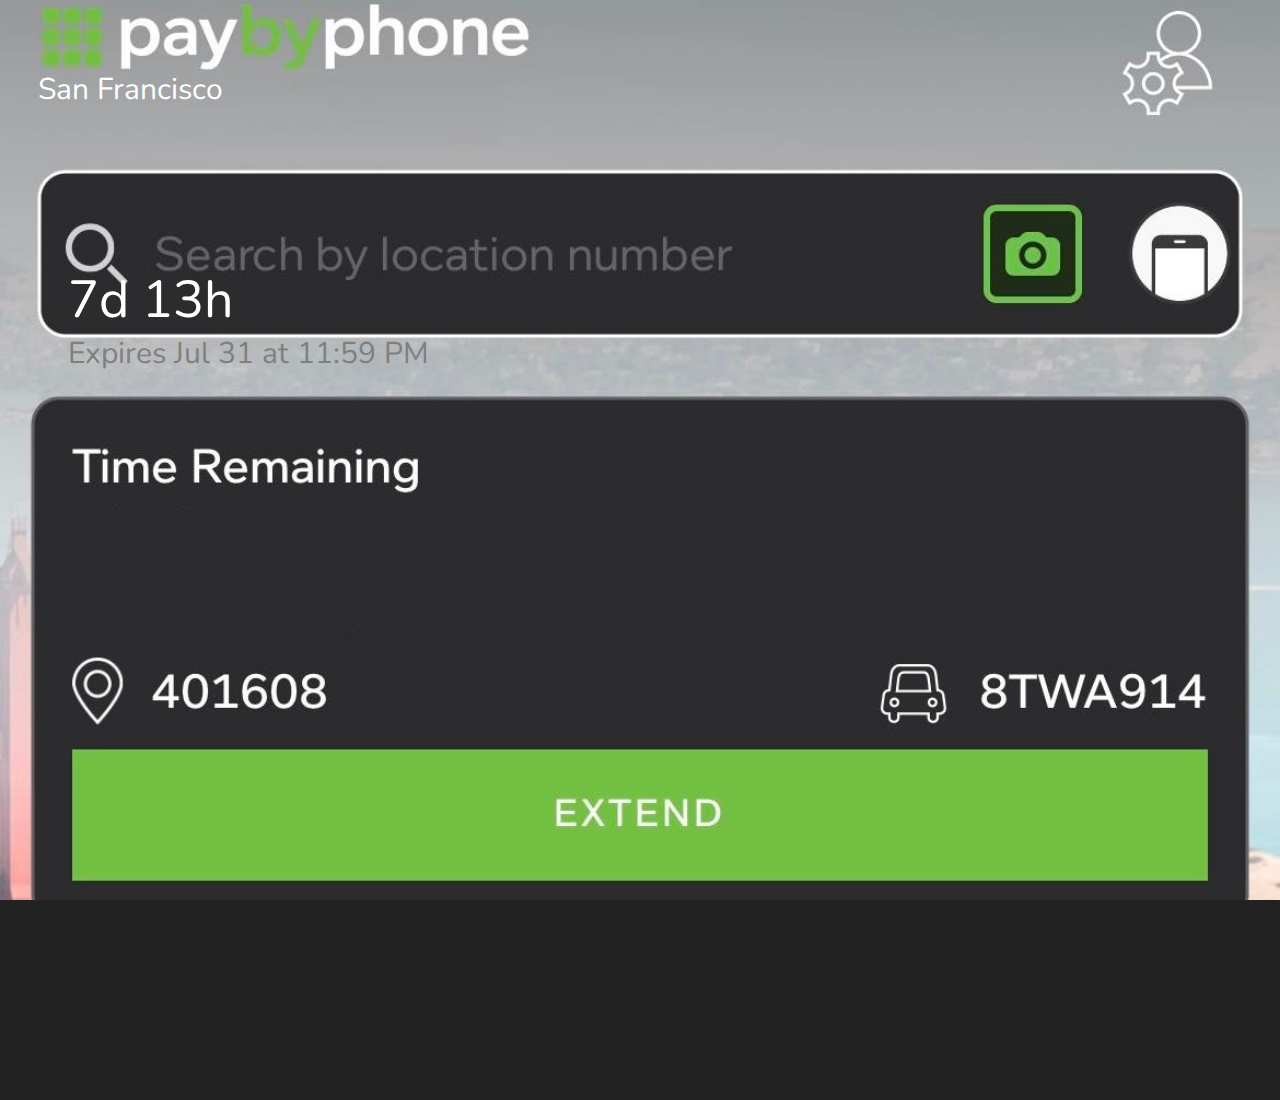
<file: index.html>
<head>
<style>
/*body  {
  background-image: url('background.jpg');
  background-repeat: no-repeat;
  background-attachment: fixed;
  background-size: cover;
  position: absolute;
}*/
body {margin: 0 0 0 0; background-color:#0F0F0F;}

</style>

<link rel="preconnect" href="https://fonts.googleapis.com">
<link rel="preconnect" href="https://fonts.gstatic.com" crossorigin>
<link href="https://fonts.googleapis.com/css2?family=Arimo&family=Nunito&family=Roboto&display=swap" rel="stylesheet">
</head>
<body>
    <div style="background-image: url('monthly.jpg'); height:100vh; width:100vw; background-size:cover; background-repeat:no-repeat; margin: 0 0 0 0"> 
    <p style="font-family:'Nunito'; color: white; padding-left: 3vw; padding-top: 5.4vw; font-size: 30;">San Francisco</p>
    <p id="timeRemaining" style="font-family:'Nunito' ; font-size: 52; color: white; padding-left: 5.35vw; padding-top: 11.35vh;padding-bottom: 0px; margin-bottom: -.2vh;">
    </p>
    <p id="expiresAtTime" style="font-family:'Nunito'; font-size: 30; color:gray; margin-top: 0px; padding-left: 5.35vw; margin-top: 0px; padding-top: 0px;">

    </div   >
    <div style="height:200px;background-color:#222;"></div>
<script>
    let msPerSec = 1000;
    let secPerDay = 24 * 60 * 60;
    let secPerHour = 60 * 60;
    let secPerMinute = 60;

    const monthNames = ["Jan", "Feb", "Mar", "Apr", "May", "Jun", "Jul", "Aug", "Sep", "Oct", "Nov", "Dec", "Jan"]

    let currentDate = new Date();
    let expirationDate = new Date(currentDate.getFullYear(), currentDate.getMonth()+1, 0);

    // Move date forward 7 days
    // expirationDate.setDate(currentDate.getDate() + 7);

    // Always set expiration time to 11:59PM
    expirationDate.setMinutes(59);
    expirationDate.setHours(23);

    let timeLeft = expirationDate - currentDate; // Time left in milliseconds

    let daysLeft = Math.floor((timeLeft / msPerSec) / secPerDay); // Calc for days left
    let hoursLeft = Math.floor(((timeLeft/msPerSec) % secPerDay) / secPerHour); // Calc for days left

    let timeLeftString = daysLeft + 'd ' + hoursLeft + 'h ';


    let expireString = "Expires " + monthNames[expirationDate.getMonth()] + " " + expirationDate.getDate() + " at  11:59 PM";

    document.getElementById('timeRemaining').innerHTML = timeLeftString;
    document.getElementById('expiresAtTime').innerHTML = expireString;
</script>
</body>
</file>
